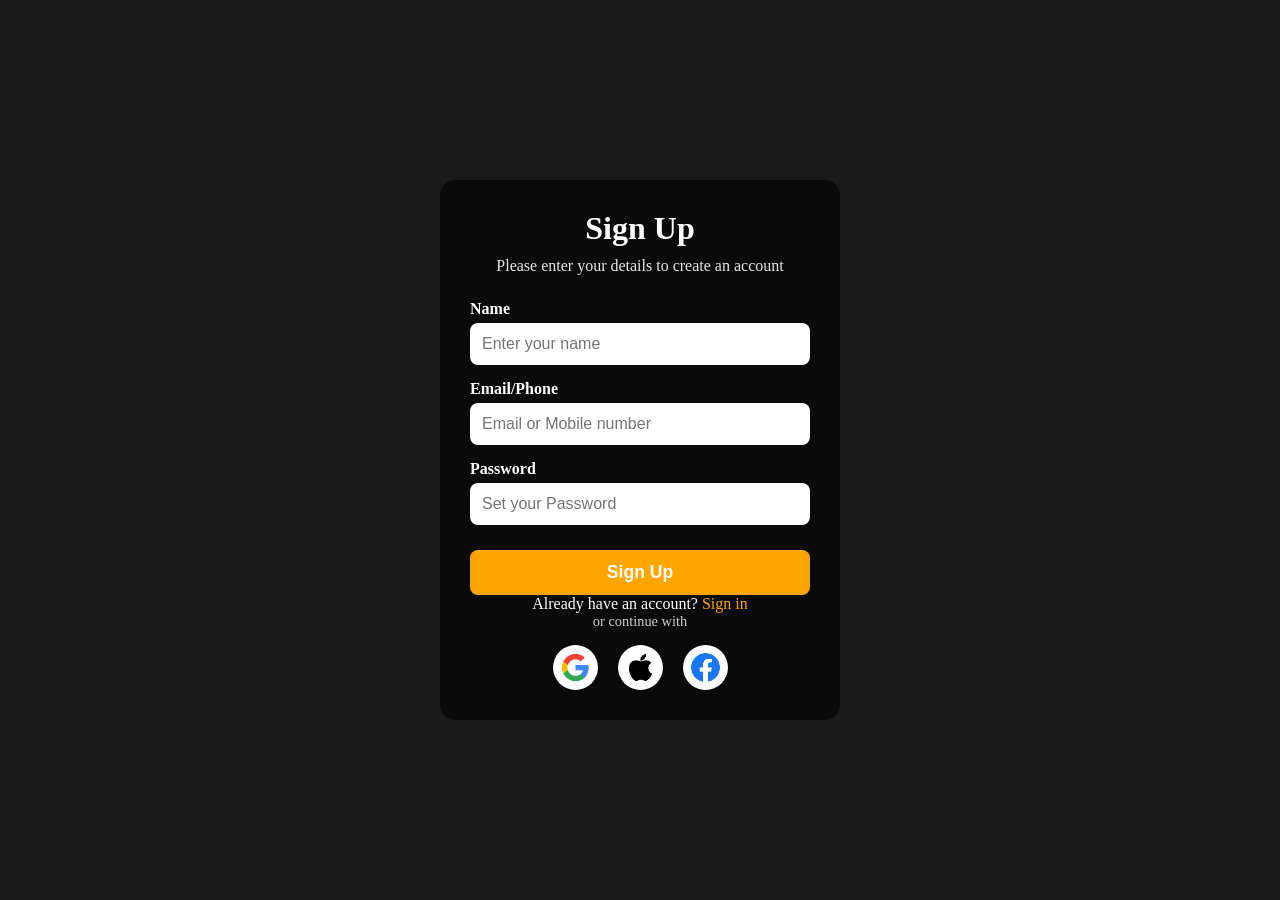
<file: index.html>
<!DOCTYPE html>
<html lang="en">
<head>
    <meta charset="UTF-8">
    <meta name="viewport" content="width=device-width, initial-scale=1.0">
    <title>Sign Up - MT LAB</title>
    <link rel="stylesheet" href="/static/style.css">
</head>
<body data-bg="/images/bg_1.jpg">
    <main class="container">
        <h1 class="title">Sign Up</h1>
        <p class="subtitle">Please enter your details to create an account</p>
        
        <form id="signupForm">
            <div class="input-group">
                <label for="name">Name</label>
                <input id="name" type="text" placeholder="Enter your name" required>
            </div>
            <div class="input-group">
                <label for="email">Email/Phone</label>
                <input id="email" type="email" placeholder="Email or Mobile number" required>
            </div>
            <div class="input-group">
                <label for="password">Password</label>
                <input id="password" type="password" placeholder="Set your Password" required>
            </div>
            <button type="submit" class="btn-primary">Sign Up</button>
        </form>

        <p class="footer-text">
            Already have an account? <a href="signin.html">Sign in</a>
        </p>

        <div class="social-section">
            <p>or continue with</p>
            <div class="social-icons">
                <img src="/images/g_1.png" alt="Google">
                <img src="/images/ap_1.png" alt="Apple">
                <img src="/images/fb_1.png" alt="Facebook">
            </div>
        </div>
    </main>
    <script src="script.js"></script>
</body>
</html>
</file>
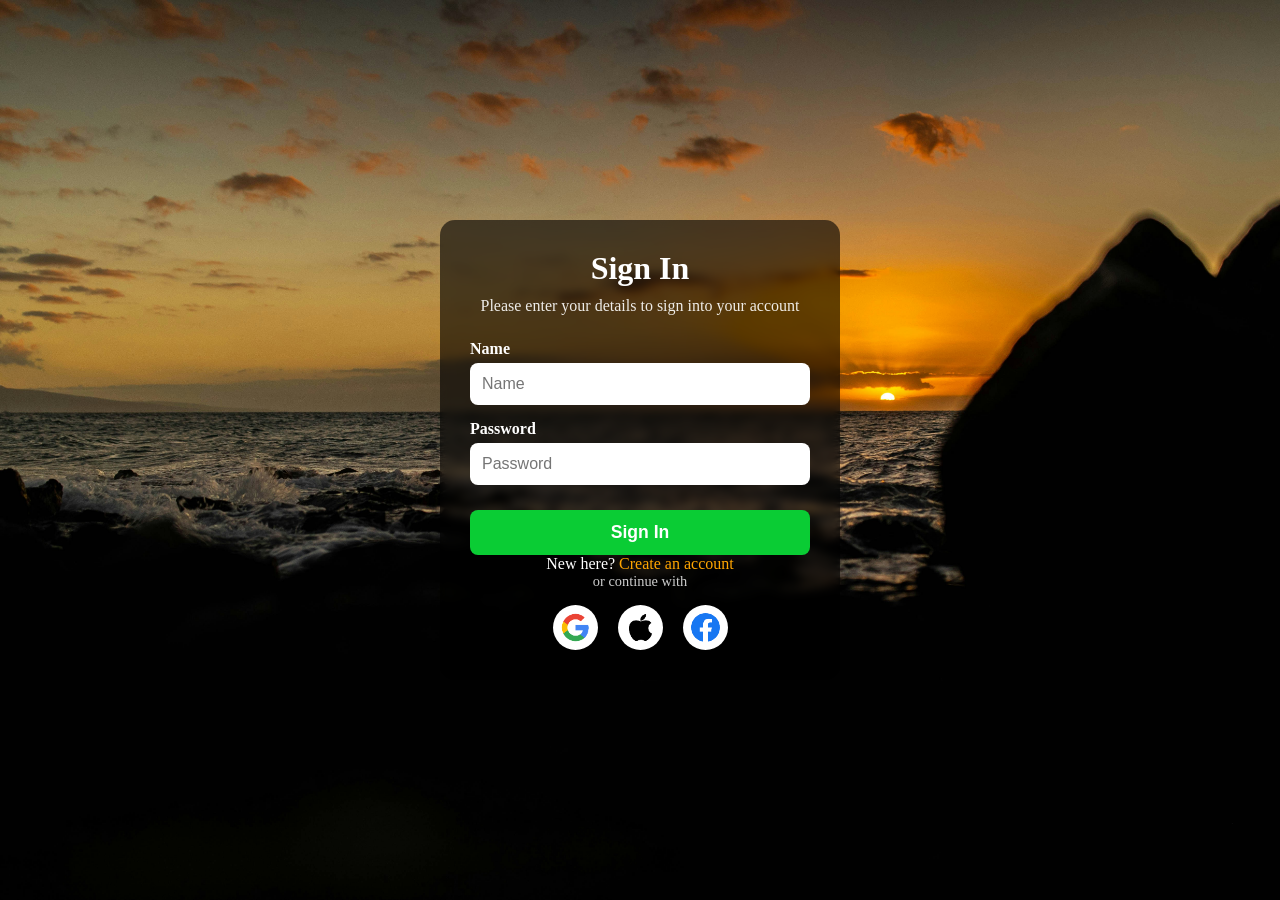
<file: signin.html>
<!DOCTYPE html>
<html lang="en">
<head>
    <meta charset="UTF-8">
    <meta name="viewport" content="width=device-width, initial-scale=1.0">
    <title>Sign In - MT LAB</title>
    <link rel="stylesheet" href="/static/style.css">
</head>
<body data-bg="/images/bg5.jpg">
    <main class="container">
        <h1 class="title">Sign In</h1>
        <p class="subtitle">Please enter your details to sign into your account</p>
        
        <form id="signinForm">
            <div class="input-group">
                <label for="nameInput">Name</label>
                <input type="text" id="nameInput" placeholder="Name" required>
            </div>
            <div class="input-group">
                <label for="passwordInput">Password</label>
                <input type="password" id="passwordInput" placeholder="Password" required>
            </div>
            <button type="submit" class="btn-secondary">Sign In</button>
        </form>

        <p class="footer-text">
            New here? <a href="index.html">Create an account</a>
        </p>

        <div class="social-section">
            <p>or continue with</p>
            <div class="social-icons">
                <img src="/images/g_1.png" alt="Google">
                <img src="/images/ap_1.png" alt="Apple">
                <img src="/images/fb_1.png" alt="Facebook">
            </div>
        </div>
    </main>
    <script src="script.js"></script>
</body>
</html>
</file>
<file: static/style.css>
/* Base Reset */
* {
    box-sizing: border-box;
    margin: 0;
    padding: 0;
}

body {
    font-family: "Times New Roman", Times, serif;
    min-height: 100vh;
    display: flex;
    align-items: center;
    justify-content: center;
    background-color: #1a1a1a; /* Dark fallback */
    background-size: cover;
    background-position: center;
    background-attachment: fixed;
    transition: opacity 1s ease;
    opacity: 0; /* Hidden until JS loads background */
}

body.loaded {
    opacity: 1;
}

.container {
    background: rgba(0, 0, 0, 0.6);
    padding: 30px;
    border-radius: 15px;
    width: 100%;
    max-width: 400px;
    color: white;
    text-align: center;
    backdrop-filter: blur(5px);
}

.title { font-size: 2rem; margin-bottom: 10px; }
.subtitle { margin-bottom: 25px; opacity: 0.9; }

.input-group { text-align: left; margin-bottom: 15px; }
label { display: block; margin-bottom: 5px; font-weight: bold; }

input {
    width: 100%;
    padding: 12px;
    border-radius: 8px;
    border: none;
    font-size: 1rem;
}

button {
    width: 100%;
    padding: 12px;
    border-radius: 8px;
    border: none;
    font-size: 1.1rem;
    font-weight: bold;
    cursor: pointer;
    transition: transform 0.2s;
    margin-top: 10px;
}

button:hover { transform: scale(1.02); }

.btn-primary { background-color: orange; color: white; }
.btn-secondary { background-color: rgb(10, 204, 52); color: white; }

.social-icons {
    display: flex;
    justify-content: center;
    gap: 15px;
    margin-top: 15px;
}

.social-section p {
    margin-bottom: 15px;
    font-size: 0.9rem;
    opacity: 0.8;
}

.social-icons {
    display: flex;
    justify-content: center;
    gap: 20px;
    margin-top: 10px;
}

.social-icons img {
    height: 45px;
    width: 45px;
    padding: 8px; /* Space between the icon and the white edge */
    background-color: white; /* The white background you requested */
    border-radius: 50%; /* Makes the background a perfect circle */
    object-fit: contain; /* Ensures the icon doesn't stretch */
    transition: all 0.3s ease;
    cursor: pointer;
    box-shadow: 0 4px 15px rgba(0, 0, 0, 0.3); /* Adds depth */
}

.social-icons img:hover {
    transform: scale(1.15) translateY(-5px);
    background-color: #f0f0f0; /* Slight grey on hover */
    box-shadow: 0 6px 20px rgba(0, 0, 0, 0.5);
}

a { color: orange; text-decoration: none; }
</file>
